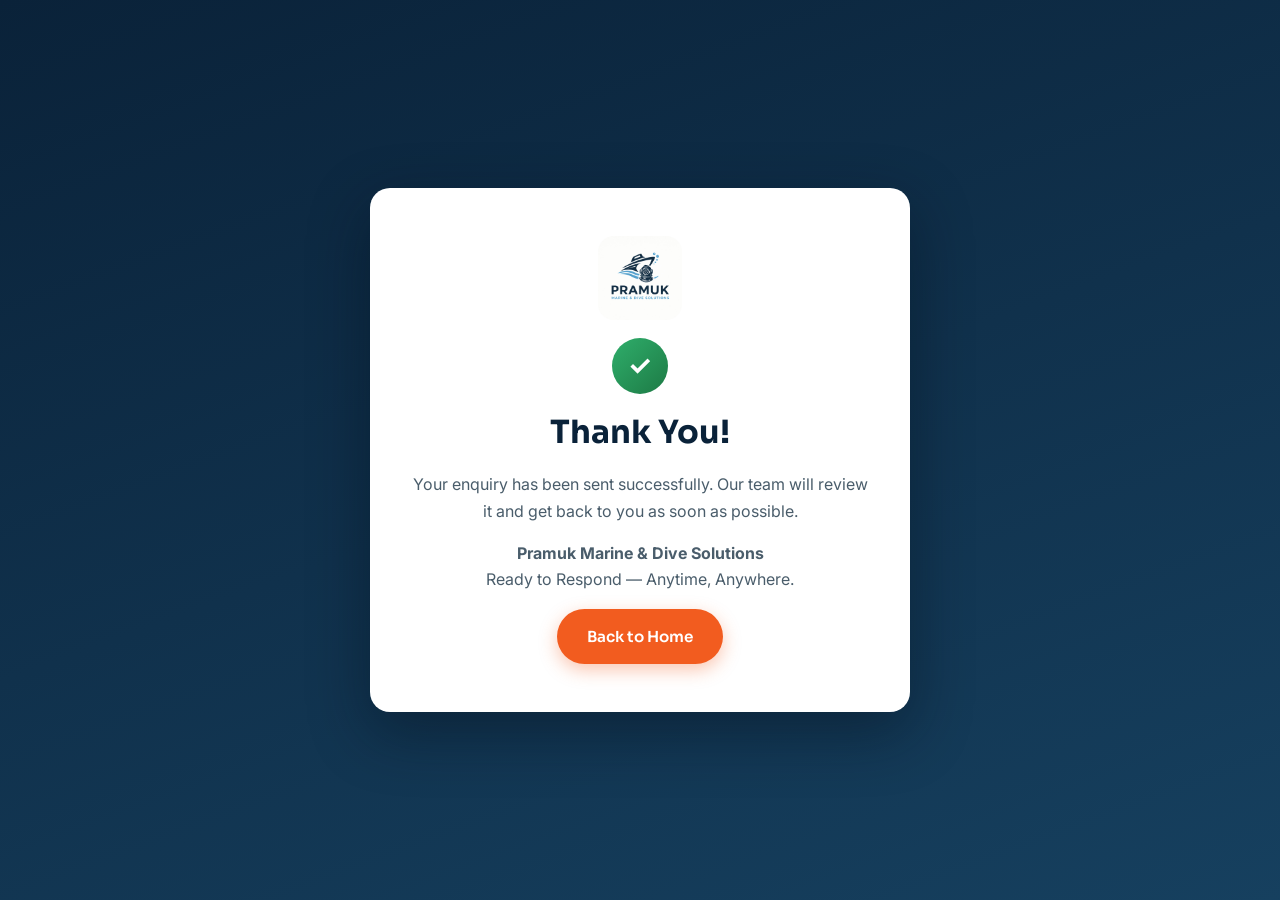
<file: thank-you.html>
<!DOCTYPE html>
<html lang="en">
<head>
  <meta charset="UTF-8">
  <meta name="viewport" content="width=device-width, initial-scale=1.0">
  <title>Thank You | Pramuk Marine &amp; Dive Solutions</title>
  <meta name="robots" content="noindex, nofollow">
  <link rel="icon" type="image/png" href="/images/favicon.png">
  <link rel="preconnect" href="https://fonts.googleapis.com">
  <link rel="preconnect" href="https://fonts.gstatic.com" crossorigin>
  <link href="https://fonts.googleapis.com/css2?family=Inter:wght@400;500;600&family=Sora:wght@600;700;800&display=swap" rel="stylesheet">
  <link rel="stylesheet" href="/css/style.css">
</head>
<body>
  <main class="ty-wrap">
    <div class="ty-card">
      <img src="/images/logo.jpg" alt="Pramuk Marine &amp; Dive Solutions logo">
      <div class="ty-check" aria-hidden="true">&#10003;</div>
      <h1>Thank You!</h1>
      <p>Your enquiry has been sent successfully. Our team will review it and get back to you as soon as possible.</p>
      <p><strong>Pramuk Marine &amp; Dive Solutions</strong><br>Ready to Respond — Anytime, Anywhere.</p>
      <a class="btn btn-primary" href="/">Back to Home</a>
    </div>
  </main>
</body>
</html>
</file>
<file: css/style.css>
/* ============================================================
   Pramuk Marine & Dive Solutions — pramuk.in
   ============================================================ */

:root {
  --navy-900: #0a2239;
  --navy-800: #0e2f4f;
  --navy-700: #16405f;
  --blue-500: #2f7fb8;
  --blue-400: #4ba3d8;
  --blue-300: #7cc0e8;
  --orange-500: #f25c1f;
  --orange-600: #d94e15;
  --ink: #1c2b36;
  --ink-soft: #4a5d6b;
  --line: #dde7ee;
  --bg-soft: #f2f7fa;
  --white: #ffffff;
  --radius: 14px;
  --shadow-sm: 0 2px 10px rgba(10, 34, 57, 0.08);
  --shadow-md: 0 10px 30px rgba(10, 34, 57, 0.14);
  --font-display: "Sora", "Segoe UI", Arial, sans-serif;
  --font-body: "Inter", "Segoe UI", Arial, sans-serif;
  --header-h: 76px;
}

* { box-sizing: border-box; }

html {
  scroll-behavior: smooth;
  scroll-padding-top: calc(var(--header-h) + 12px);
}

body {
  margin: 0;
  font-family: var(--font-body);
  font-size: 16px;
  line-height: 1.65;
  color: var(--ink);
  background: var(--white);
  -webkit-font-smoothing: antialiased;
}

img { max-width: 100%; height: auto; display: block; }

h1, h2, h3, h4 {
  font-family: var(--font-display);
  color: var(--navy-900);
  line-height: 1.18;
  margin: 0 0 0.6em;
}

h2 { font-size: clamp(1.7rem, 3.4vw, 2.5rem); }
h3 { font-size: clamp(1.25rem, 2.4vw, 1.6rem); }

p { margin: 0 0 1em; }
a { color: var(--blue-500); }

.container {
  width: min(1180px, 92%);
  margin-inline: auto;
}

.skip-link {
  position: absolute;
  left: -999px;
  top: 0;
  background: var(--navy-900);
  color: #fff;
  padding: 10px 18px;
  z-index: 200;
  border-radius: 0 0 8px 0;
}
.skip-link:focus { left: 0; }

/* ---------- Buttons ---------- */
.btn {
  display: inline-flex;
  align-items: center;
  justify-content: center;
  gap: 8px;
  font-family: var(--font-display);
  font-weight: 600;
  font-size: 0.95rem;
  text-decoration: none;
  border: 2px solid transparent;
  border-radius: 999px;
  padding: 13px 28px;
  cursor: pointer;
  transition: transform 0.15s ease, background-color 0.2s ease, color 0.2s ease, box-shadow 0.2s ease;
}
.btn:hover { transform: translateY(-2px); }
.btn:focus-visible { outline: 3px solid var(--blue-300); outline-offset: 2px; }

.btn-primary {
  background: var(--orange-500);
  color: #fff;
  box-shadow: 0 6px 18px rgba(242, 92, 31, 0.35);
}
.btn-primary:hover { background: var(--orange-600); color: #fff; }

.btn-ghost {
  background: rgba(255, 255, 255, 0.08);
  color: #fff;
  border-color: rgba(255, 255, 255, 0.55);
  backdrop-filter: blur(2px);
}
.btn-ghost:hover { background: rgba(255, 255, 255, 0.18); color: #fff; }

.btn-emergency {
  background: var(--navy-900);
  color: #fff;
  padding: 10px 20px;
  font-size: 0.85rem;
  white-space: nowrap;
}
.btn-emergency:hover { background: var(--navy-700); color: #fff; }

.pulse-dot {
  width: 9px;
  height: 9px;
  border-radius: 50%;
  background: #41e08d;
  box-shadow: 0 0 0 0 rgba(65, 224, 141, 0.6);
  animation: pulse 1.8s infinite;
}
@keyframes pulse {
  0% { box-shadow: 0 0 0 0 rgba(65, 224, 141, 0.55); }
  70% { box-shadow: 0 0 0 9px rgba(65, 224, 141, 0); }
  100% { box-shadow: 0 0 0 0 rgba(65, 224, 141, 0); }
}

/* ---------- Header ---------- */
.site-header {
  position: sticky;
  top: 0;
  z-index: 100;
  background: rgba(255, 255, 255, 0.94);
  backdrop-filter: blur(10px);
  border-bottom: 1px solid transparent;
  transition: box-shadow 0.25s ease, border-color 0.25s ease;
}
.site-header.scrolled {
  box-shadow: var(--shadow-sm);
  border-bottom-color: var(--line);
}

.header-inner {
  display: flex;
  align-items: center;
  gap: 22px;
  min-height: var(--header-h);
}

.brand {
  display: flex;
  align-items: center;
  gap: 12px;
  text-decoration: none;
  margin-right: auto;
}
.brand img { border-radius: 10px; }
.brand-text { display: flex; flex-direction: column; line-height: 1.1; }
.brand-name {
  font-family: var(--font-display);
  font-weight: 800;
  font-size: 1.2rem;
  letter-spacing: 0.04em;
  color: var(--navy-900);
}
.brand-sub {
  font-size: 0.72rem;
  font-weight: 600;
  letter-spacing: 0.08em;
  text-transform: uppercase;
  color: var(--blue-500);
}

.site-nav ul {
  display: flex;
  gap: 26px;
  list-style: none;
  margin: 0;
  padding: 0;
}
.site-nav a {
  font-weight: 500;
  font-size: 0.95rem;
  color: var(--ink);
  text-decoration: none;
  padding: 6px 2px;
  border-bottom: 2px solid transparent;
  transition: color 0.2s ease, border-color 0.2s ease;
}
.site-nav a:hover { color: var(--blue-500); border-bottom-color: var(--blue-400); }

.nav-toggle {
  display: none;
  flex-direction: column;
  justify-content: center;
  gap: 5px;
  width: 44px;
  height: 44px;
  padding: 10px;
  background: none;
  border: 1px solid var(--line);
  border-radius: 10px;
  cursor: pointer;
}
.nav-toggle span {
  display: block;
  height: 2px;
  width: 100%;
  background: var(--navy-900);
  border-radius: 2px;
  transition: transform 0.25s ease, opacity 0.25s ease;
}
.nav-toggle[aria-expanded="true"] span:nth-child(1) { transform: translateY(7px) rotate(45deg); }
.nav-toggle[aria-expanded="true"] span:nth-child(2) { opacity: 0; }
.nav-toggle[aria-expanded="true"] span:nth-child(3) { transform: translateY(-7px) rotate(-45deg); }

/* ---------- Hero ---------- */
.hero {
  position: relative;
  min-height: calc(100svh - var(--header-h));
  display: flex;
  align-items: center;
  padding: 90px 0;
  background:
    url("../images/hero-towing.jpg") center 35% / cover no-repeat,
    var(--navy-900);
}
.hero-overlay {
  position: absolute;
  inset: 0;
  background:
    linear-gradient(100deg, rgba(8, 26, 44, 0.92) 0%, rgba(10, 34, 57, 0.78) 45%, rgba(10, 34, 57, 0.35) 100%);
}
.hero-content {
  position: relative;
  z-index: 1;
  max-width: 760px;
  margin-left: max(calc((100% - 1180px) / 2), 4%);
}
.hero-eyebrow {
  display: inline-block;
  font-family: var(--font-display);
  font-size: 0.78rem;
  font-weight: 700;
  letter-spacing: 0.14em;
  text-transform: uppercase;
  color: var(--blue-300);
  background: rgba(75, 163, 216, 0.14);
  border: 1px solid rgba(124, 192, 232, 0.4);
  border-radius: 999px;
  padding: 7px 16px;
  margin-bottom: 22px;
}
.hero h1 {
  color: #fff;
  font-size: clamp(2.3rem, 5.6vw, 4rem);
  font-weight: 800;
  margin-bottom: 14px;
}
.hero-tagline {
  color: #d7e7f2;
  font-size: clamp(1.05rem, 2vw, 1.3rem);
  max-width: 560px;
  margin-bottom: 26px;
}
.hero-checks {
  display: grid;
  grid-template-columns: repeat(2, minmax(0, 1fr));
  gap: 10px 26px;
  list-style: none;
  margin: 0 0 32px;
  padding: 0;
  max-width: 600px;
}
.hero-checks li {
  position: relative;
  padding-left: 30px;
  color: #eaf3fa;
  font-weight: 500;
  font-size: 0.97rem;
}
.hero-checks li::before {
  content: "";
  position: absolute;
  left: 0;
  top: 3px;
  width: 19px;
  height: 19px;
  border-radius: 50%;
  background:
    url("data:image/svg+xml,%3Csvg xmlns='http://www.w3.org/2000/svg' viewBox='0 0 24 24' fill='none' stroke='%23ffffff' stroke-width='3.4' stroke-linecap='round' stroke-linejoin='round'%3E%3Cpath d='M20 6L9 17l-5-5'/%3E%3C/svg%3E") center / 11px no-repeat,
    linear-gradient(135deg, var(--blue-400), var(--blue-500));
}
.hero-cta { display: flex; flex-wrap: wrap; gap: 14px; margin-bottom: 26px; }
.hero-ready {
  color: var(--blue-300);
  font-family: var(--font-display);
  font-weight: 600;
  letter-spacing: 0.02em;
  margin: 0;
}

/* ---------- Trust bar ---------- */
.trustbar {
  background: var(--navy-900);
  border-top: 1px solid rgba(124, 192, 232, 0.18);
  padding: 34px 0;
}
.trustbar-grid {
  display: grid;
  grid-template-columns: repeat(4, 1fr);
  gap: 26px;
}
.trust-item { text-align: center; }
.trust-num {
  display: block;
  font-family: var(--font-display);
  font-size: clamp(1.4rem, 2.6vw, 2rem);
  font-weight: 800;
  color: var(--blue-300);
  margin-bottom: 4px;
}
.trust-label {
  color: #b9cedd;
  font-size: 0.88rem;
  font-weight: 500;
}

/* ---------- Sections ---------- */
.section-head { max-width: 720px; margin: 0 auto 14px; text-align: center; }
.section-eyebrow {
  font-family: var(--font-display);
  font-size: 0.78rem;
  font-weight: 700;
  letter-spacing: 0.16em;
  text-transform: uppercase;
  color: var(--orange-500);
  margin-bottom: 10px;
}
.section-intro { color: var(--ink-soft); font-size: 1.02rem; }

/* ---------- Services ---------- */
.services { padding: 90px 0 40px; background: var(--bg-soft); }

.service-block {
  display: grid;
  grid-template-columns: 1fr 1.15fr;
  gap: clamp(26px, 4.5vw, 64px);
  align-items: center;
  background: var(--white);
  border: 1px solid var(--line);
  border-radius: calc(var(--radius) + 6px);
  padding: clamp(22px, 3.4vw, 44px);
  margin-top: 38px;
  box-shadow: var(--shadow-sm);
}
.service-block:nth-child(odd) .service-media { order: 2; }

.service-media {
  margin: 0;
  overflow: hidden;
  border-radius: var(--radius);
  box-shadow: var(--shadow-md);
}
.service-media img {
  width: 100%;
  height: 100%;
  min-height: 280px;
  max-height: 430px;
  object-fit: cover;
  transition: transform 0.5s ease;
}
.service-block:hover .service-media img { transform: scale(1.04); }

.service-index {
  font-family: var(--font-display);
  font-weight: 800;
  font-size: 0.9rem;
  color: var(--blue-400);
  letter-spacing: 0.18em;
}
.service-lead {
  font-weight: 600;
  color: var(--navy-700);
  font-size: 1.05rem;
}
.service-body h4 {
  font-size: 0.82rem;
  letter-spacing: 0.12em;
  text-transform: uppercase;
  color: var(--orange-500);
  margin: 18px 0 10px;
}
.service-list {
  display: grid;
  grid-template-columns: repeat(2, minmax(0, 1fr));
  gap: 8px 22px;
  list-style: none;
  margin: 0 0 18px;
  padding: 0;
}
.service-list li {
  position: relative;
  padding-left: 24px;
  font-size: 0.93rem;
  color: var(--ink);
}
.service-list li::before {
  content: "";
  position: absolute;
  left: 0;
  top: 7px;
  width: 9px;
  height: 9px;
  border-radius: 2px;
  transform: rotate(45deg);
  background: linear-gradient(135deg, var(--blue-400), var(--blue-500));
}
.service-quote {
  border-left: 3px solid var(--orange-500);
  padding-left: 14px;
  font-style: italic;
  color: var(--ink-soft);
  margin: 0;
}

/* ---------- About ---------- */
.about { padding: 100px 0; }
.about-grid {
  display: grid;
  grid-template-columns: 1fr 1.1fr;
  gap: clamp(30px, 5vw, 70px);
  align-items: center;
}
.about-media {
  margin: 0;
  border-radius: calc(var(--radius) + 4px);
  overflow: hidden;
  box-shadow: var(--shadow-md);
}
.about-media img { width: 100%; object-fit: cover; }
.about-media figcaption {
  background: var(--navy-900);
  color: #cfe2ef;
  font-size: 0.85rem;
  padding: 12px 18px;
}
.about-points {
  list-style: none;
  margin: 0 0 26px;
  padding: 0;
}
.about-points li {
  position: relative;
  padding: 9px 0 9px 32px;
  color: var(--ink-soft);
}
.about-points li strong { color: var(--navy-900); }
.about-points li::before {
  content: "";
  position: absolute;
  left: 0;
  top: 13px;
  width: 20px;
  height: 20px;
  border-radius: 50%;
  background:
    url("data:image/svg+xml,%3Csvg xmlns='http://www.w3.org/2000/svg' viewBox='0 0 24 24' fill='none' stroke='%23ffffff' stroke-width='3.4' stroke-linecap='round' stroke-linejoin='round'%3E%3Cpath d='M20 6L9 17l-5-5'/%3E%3C/svg%3E") center / 11px no-repeat,
    linear-gradient(135deg, var(--orange-500), var(--orange-600));
}

/* ---------- Gallery ---------- */
.gallery { padding: 90px 0; background: var(--bg-soft); }
.gallery-grid {
  display: grid;
  grid-template-columns: repeat(4, 1fr);
  gap: 16px;
  margin-top: 40px;
}
.gallery-item {
  padding: 0;
  border: 0;
  background: none;
  border-radius: var(--radius);
  overflow: hidden;
  cursor: zoom-in;
  box-shadow: var(--shadow-sm);
  aspect-ratio: 4 / 3;
}
.gallery-item img {
  width: 100%;
  height: 100%;
  object-fit: cover;
  transition: transform 0.45s ease;
}
.gallery-item:hover img, .gallery-item:focus-visible img { transform: scale(1.07); }
.gallery-item:focus-visible { outline: 3px solid var(--blue-400); outline-offset: 2px; }

.lightbox {
  border: 0;
  padding: 0;
  background: transparent;
  max-width: min(92vw, 1100px);
}
.lightbox::backdrop { background: rgba(6, 18, 30, 0.88); }
.lightbox img {
  width: 100%;
  max-height: 86vh;
  object-fit: contain;
  border-radius: 10px;
}
.lightbox-close {
  position: absolute;
  top: -2px;
  right: 6px;
  z-index: 2;
  width: 42px;
  height: 42px;
  border: 0;
  border-radius: 50%;
  background: rgba(255, 255, 255, 0.92);
  color: var(--navy-900);
  font-size: 1.5rem;
  line-height: 1;
  cursor: pointer;
}

/* ---------- Contact ---------- */
.contact { padding: 100px 0; background: var(--navy-900); }
.contact .section-eyebrow { color: var(--blue-300); }
.contact h2 { color: #fff; }
.contact-grid {
  display: grid;
  grid-template-columns: 1fr 1.15fr;
  gap: clamp(30px, 5vw, 70px);
  align-items: start;
}
.contact-info > p { color: #c3d6e4; }

.contact-card {
  background: rgba(255, 255, 255, 0.05);
  border: 1px solid rgba(124, 192, 232, 0.22);
  border-radius: var(--radius);
  padding: 18px 22px;
  margin-bottom: 14px;
}
.contact-card h3 {
  color: var(--blue-300);
  font-size: 0.8rem;
  letter-spacing: 0.14em;
  text-transform: uppercase;
  margin-bottom: 6px;
}
.contact-card p { color: #fff; font-weight: 500; margin: 0; overflow-wrap: anywhere; }
.contact-card a { color: #fff; text-decoration-color: var(--blue-400); }

.contact-secure {
  display: flex;
  gap: 12px;
  align-items: flex-start;
  margin-top: 22px;
  color: #9fc1d8;
}
.contact-secure svg { flex-shrink: 0; margin-top: 3px; color: #41e08d; }
.contact-secure p { font-size: 0.88rem; margin: 0; }

/* ---------- Form ---------- */
.contact-form {
  background: var(--white);
  border-radius: calc(var(--radius) + 6px);
  padding: clamp(24px, 3.4vw, 40px);
  box-shadow: var(--shadow-md);
}
.contact-form h3 { margin-bottom: 18px; }

.form-row { margin-bottom: 16px; }
.form-row label {
  display: block;
  font-weight: 600;
  font-size: 0.9rem;
  color: var(--navy-900);
  margin-bottom: 6px;
}
.req { color: var(--orange-500); }

.form-row input[type="text"],
.form-row input[type="email"],
.form-row input[type="tel"],
.form-row select,
.form-row textarea {
  width: 100%;
  font: inherit;
  font-size: 0.95rem;
  color: var(--ink);
  background: #fbfdfe;
  border: 1.5px solid var(--line);
  border-radius: 10px;
  padding: 12px 14px;
  transition: border-color 0.2s ease, box-shadow 0.2s ease;
}
.form-row textarea { resize: vertical; min-height: 110px; }
.form-row input:focus, .form-row select:focus, .form-row textarea:focus {
  outline: none;
  border-color: var(--blue-400);
  box-shadow: 0 0 0 3px rgba(75, 163, 216, 0.18);
}
.form-row .invalid {
  border-color: #d63b3b;
  box-shadow: 0 0 0 3px rgba(214, 59, 59, 0.12);
}

.phone-group {
  display: grid;
  grid-template-columns: minmax(140px, 0.8fr) 1.4fr;
  gap: 10px;
}

.field-error {
  display: none;
  color: #c22f2f;
  font-size: 0.82rem;
  margin: 6px 0 0;
}
.field-error.show { display: block; }

.form-consent .consent-label {
  display: flex;
  gap: 10px;
  align-items: flex-start;
  font-weight: 400;
  font-size: 0.87rem;
  color: var(--ink-soft);
  cursor: pointer;
}
.form-consent input { margin-top: 3px; width: 17px; height: 17px; accent-color: var(--orange-500); }

/* Honeypot — visually removed, still in DOM for bots */
.hp-field {
  position: absolute !important;
  left: -9999px !important;
  width: 1px;
  height: 1px;
  opacity: 0;
  pointer-events: none;
}

.btn-submit { width: 100%; border: 0; font-size: 1rem; }
.btn-submit:disabled { opacity: 0.6; cursor: not-allowed; transform: none; }

.form-status { margin: 12px 0 0; font-size: 0.9rem; font-weight: 500; }
.form-status.ok { color: #1d7a45; }
.form-status.err { color: #c22f2f; }

/* ---------- Footer ---------- */
.site-footer { background: #071a2c; color: #b9cedd; }
.footer-grid {
  display: grid;
  grid-template-columns: 1.4fr 1fr 0.8fr 1fr;
  gap: 40px;
  padding: 64px 0 44px;
}
.footer-logo {
  display: inline-block;
  background: #fff;
  border-radius: 14px;
  padding: 6px;
  margin-bottom: 14px;
}
.footer-logo img { border-radius: 9px; }
.footer-name {
  font-family: var(--font-display);
  font-weight: 700;
  color: #fff;
  margin-bottom: 6px;
}
.footer-tag { font-size: 0.88rem; }
.footer-col h4 {
  color: #fff;
  font-size: 0.82rem;
  letter-spacing: 0.14em;
  text-transform: uppercase;
  margin-bottom: 14px;
}
.footer-col ul { list-style: none; margin: 0; padding: 0; }
.footer-col li { margin-bottom: 9px; }
.footer-col a {
  color: #b9cedd;
  text-decoration: none;
  font-size: 0.92rem;
}
.footer-col a:hover { color: var(--blue-300); }
.footer-col p { font-size: 0.92rem; overflow-wrap: anywhere; }
#footer-email a { color: var(--blue-300); }
.footer-ready { font-family: var(--font-display); font-weight: 600; color: #fff; }

.footer-bottom {
  border-top: 1px solid rgba(185, 206, 221, 0.15);
  padding: 18px 0;
  font-size: 0.85rem;
}
.footer-bottom p { margin: 0; }

/* ---------- Reveal animation ---------- */
.reveal {
  opacity: 0;
  transform: translateY(26px);
  transition: opacity 0.7s ease, transform 0.7s ease;
}
.reveal.visible { opacity: 1; transform: none; }

@media (prefers-reduced-motion: reduce) {
  html { scroll-behavior: auto; }
  .reveal { opacity: 1; transform: none; transition: none; }
  .pulse-dot { animation: none; }
  * { transition-duration: 0.01ms !important; }
}

/* ---------- Utility pages (thank-you / 404) ---------- */
.ty-wrap, .nf-wrap {
  min-height: 100svh;
  display: flex;
  align-items: center;
  justify-content: center;
  background: linear-gradient(160deg, #0a2239 0%, #16405f 100%);
  padding: 24px;
}
.ty-card, .nf-card {
  background: #fff;
  border-radius: 20px;
  max-width: 540px;
  width: 100%;
  padding: 48px 40px;
  text-align: center;
  box-shadow: 0 20px 60px rgba(4, 16, 28, 0.45);
}
.ty-card img, .nf-card img {
  width: 84px;
  height: 84px;
  border-radius: 16px;
  margin: 0 auto 18px;
}
.ty-card p, .nf-card p { color: var(--ink-soft); }
.ty-check {
  width: 56px;
  height: 56px;
  border-radius: 50%;
  margin: 0 auto 20px;
  display: flex;
  align-items: center;
  justify-content: center;
  background: linear-gradient(135deg, #2fae6b, #1d7a45);
  color: #fff;
  font-size: 1.7rem;
  font-weight: 700;
}
.nf-code {
  font-family: var(--font-display);
  font-size: 3.4rem;
  font-weight: 800;
  color: var(--blue-400);
  line-height: 1;
  margin-bottom: 10px;
}

/* ---------- Responsive ---------- */
@media (max-width: 1020px) {
  .footer-grid { grid-template-columns: 1fr 1fr; }
}

@media (max-width: 900px) {
  .btn-emergency { display: none; }
  .nav-toggle { display: flex; }

  .site-nav {
    position: absolute;
    top: 100%;
    left: 0;
    right: 0;
    background: var(--white);
    border-bottom: 1px solid var(--line);
    box-shadow: var(--shadow-md);
    display: none;
  }
  .site-nav.open { display: block; }
  .site-nav ul {
    flex-direction: column;
    gap: 0;
    padding: 10px 0;
  }
  .site-nav a {
    display: block;
    padding: 13px 6%;
    border-bottom: 0;
  }

  .service-block { grid-template-columns: 1fr; }
  .service-block:nth-child(odd) .service-media { order: 0; }
  .service-media img { max-height: 320px; }

  .about-grid, .contact-grid { grid-template-columns: 1fr; }
  .gallery-grid { grid-template-columns: repeat(2, 1fr); }
  .trustbar-grid { grid-template-columns: repeat(2, 1fr); }
}

@media (max-width: 540px) {
  .hero { padding: 64px 0; }
  .hero-checks { grid-template-columns: 1fr; }
  .gallery-grid { grid-template-columns: 1fr; }
  .footer-grid { grid-template-columns: 1fr; gap: 30px; }
  .phone-group { grid-template-columns: 1fr; }
  .brand-sub { display: none; }
}
</file>
